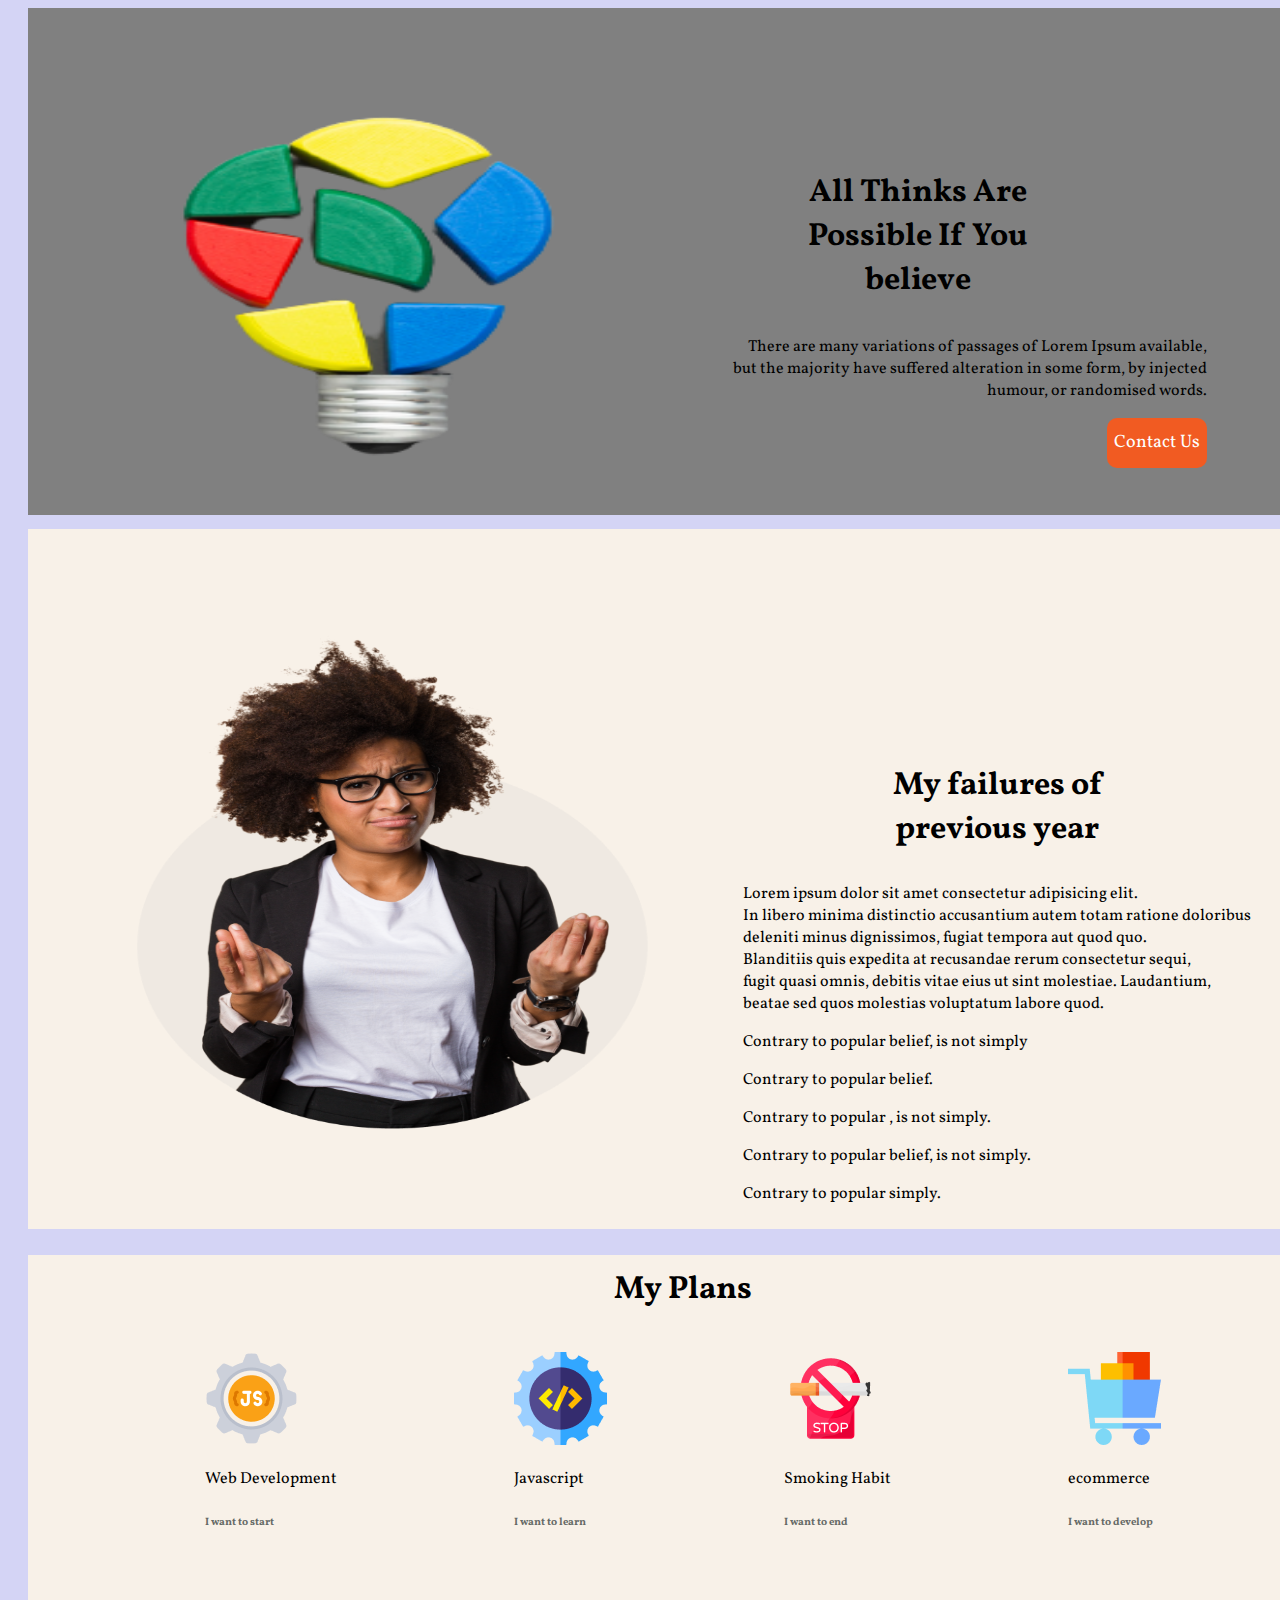
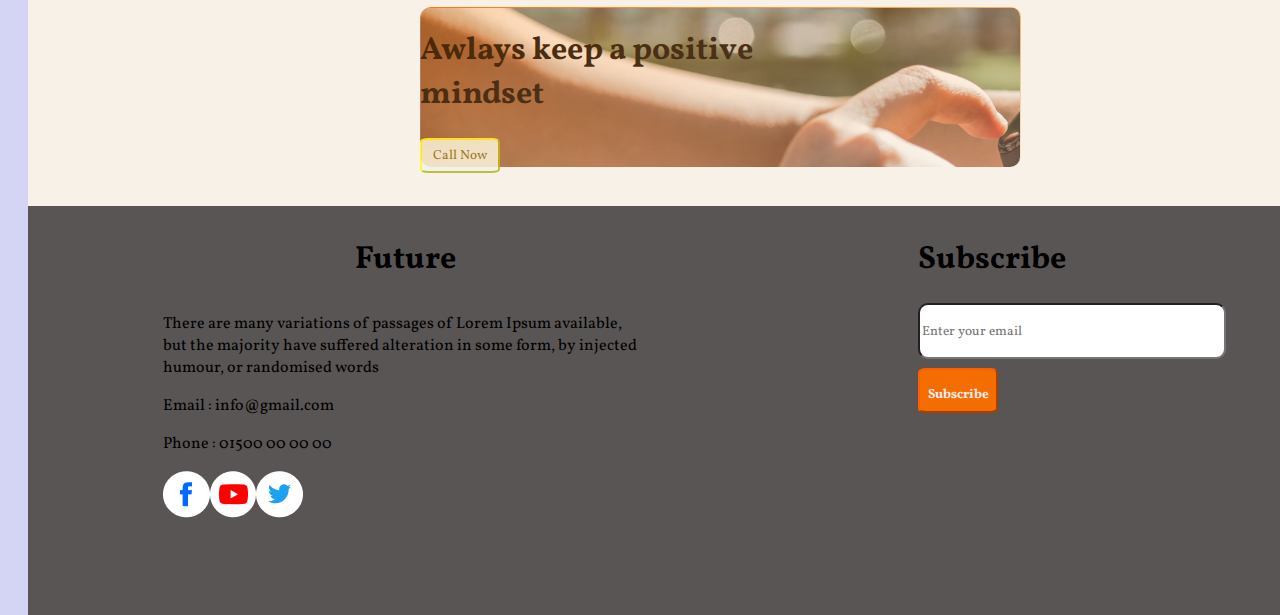
<file: index.html>
<!DOCTYPE html>
<html lang="en">
<head>
    <meta charset="UTF-8">
    <meta http-equiv="X-UA-Compatible" content="IE=edge">
    <meta name="viewport" content="width=device-width, initial-scale=1.0">
    <title>Document</title>
    <link rel="stylesheet" href="style.css">
    <link rel="stylesheet" href="https://cdnjs.cloudflare.com/ajax/libs/font-awesome/6.3.0/css/all.min.css" integrity="sha512-SzlrxWUlpfuzQ+pcUCosxcglQRNAq/DZjVsC0lE40xsADsfeQoEypE+enwcOiGjk/bSuGGKHEyjSoQ1zVisanQ==" crossorigin="anonymous" referrerpolicy="no-referrer" />
    <link rel="preconnect" href="https://fonts.googleapis.com">
<link rel="preconnect" href="https://fonts.gstatic.com" crossorigin>
<link href="https://fonts.googleapis.com/css2?family=Vollkorn&display=swap" rel="stylesheet">
</head>
<body>
    <header class="header">
        <div class="img">
            <img src="../images/banner/banner2-removebg-preview.png" alt="">
        </div>
        
            <div class="descpton">
                <h2>
                    All Thinks Are <br>
                    Possible If You
                    <br> believe
                </h2>
                <p>
                    There are many variations of passages of Lorem 
                    Ipsum available, <br> but the majority have suffered 
                    alteration in some form, by injected <br> humour, or
                     randomised words.
                </p>
                <button class="btn
                "target="_blank" >
                   <a href="https://www.google.com/search?q=habibur+rahman+raju&rlz=1C1CHBD_enBD1044BD1044&oq=habib&aqs=chrome.0.69i59j46i512j46i67j46i512j0i67j0i512j46i199i465i512j0i512l2j0i271.3509j0j15&sourceid=chrome&ie=UTF-8">Contact Us</a> 
                </button>
            </div>
        
    </header>
    <main>
       
       <div class="flex-cecund">
   
        <img src="../images/person.png" alt="">
    
       <div class="discaption-main">
        <h2>
            My failures of <br> previous year
        </h2>
        <p> Lorem ipsum dolor sit amet consectetur adipisicing elit. <br> In libero minima distinctio accusantium autem totam ratione doloribus <br>    deleniti minus dignissimos,  fugiat tempora aut quod quo.<br>  Blanditiis quis expedita at recusandae rerum consectetur sequi,<br>  fugit quasi omnis, debitis vitae eius ut sint molestiae. Laudantium,<br>  beatae sed quos molestias voluptatum labore quod.</p>
       
      <p><i  class="fa-solid fa-check"></i>Contrary to popular belief, is not simply</p>
      <p><i  class="fa-solid fa-check"></i>Contrary to popular belief.</p>
      <p><i  class="fa-solid fa-check"></i>Contrary to popular , is not simply.</p>
      <p><i  class="fa-solid fa-check"></i>Contrary to popular belief, is not simply.</p>
      <p><i  class="fa-solid fa-check"></i>Contrary to popular simply.</p>
      </div>
      </div>
   </main>

   <article class="icon">
    <h2 class="h2">My Plans</h2>
    <div class="icov-flex">
        <div>
            <img src="../images/icons/js.png" alt=""> 
            </img>
            <p>Web Development</p>
            <h6>I want to start</h6>
        </div>
        <div>
            <img src="../images/icons/web.png" alt=""></img>
                <p>Javascript</p>
                <h6>I want to learn</h6>
        </div>
        <div>
            <img src="../images/icons/smoke.png" alt="">
            </img>   <p>Smoking Habit</p>
            <h6>I want to end</h6>
        </div>
        <div>
            <img src="../images/icons/ecom.png
        " alt="">
               
            </img>
            <p>ecommerce</p>
            <h6 class="h6">I want to develop</h6>
        </div>
    </div>
    <div class="grident">
        <div class="aling">
            <h1 class="h
            ">Awlays keep a positive <br> mindset</h1>
            <button class="baton">
               <p class="p">Call Now</p> 
            </button>
        </div>
    </div>

    <footer class="futter">
<div class="thard-dflex">
    <div class="hasf">
        <h2>Future</h2>
        <p>There are many variations of passages of Lorem Ipsum available, but the majority have suffered alteration in some form, by injected humour, or randomised words</p>
        <p>Email : info@gmail.com</p>
        <p>Phone : 01500 00 00 00</p>
        <div class="icon-media">
            <div>
                <img src="../images/icons/fb.png" alt="">
            </div>
            <div> <img src="../images/icons/youtube.png" alt=""> </div>
            <div> <img src="../images/icons/twitter.png" alt="" srcset=""> </div>
        </div>
    </div>
    <div class="hafe">
        <h1>Subscribe</h1>
        <input class="input" type="input" placeholder="Enter your email">
        <button class="btn2"> <p class="Subscribe">Subscribe</p> </button>
    </div>
</div>
    </footer>
   </article>
    
</body>
</html>
</file>
<file: style.css>
/* header */ 
*{
    font-family: 'Vollkorn', serif;
    
   
}
body{
    width: 1350px;
    height: 809px;
    background-color: rgb(212, 212, 245);
}
.header{
    background-color: gray;
    margin:0 20px; 
  display: flex;

}
.img img{
    padding-left: 4%;
  position: relative;
    width: 600px;
    height: 500px;
}

.descpton{
    margin-right: 10%;
   margin-top: 10%;
    width: 800px;
    justify-content:center;
    align-items: center;
    text-align: right;

}

.btn{

    border: none;
    color: #f5f0f0;
    width: 100px;
    height: 50px;
    background-color: #f15b22;
border-radius: 10px;

}
button a{
    text-decoration: none;
   color: rgb(254, 255, 254);
   font-size: 18px;
   
}
/* main */
.flex-cecund{
    display: flex;
    justify-content: center;
    align-items: center;
    margin-top: 1%;
    background-color: rgb(248, 241, 232);
    width: 1310px;
    height: 700px;
    margin-left:20px;
}
.flex-cecund img{
    width: 550px;
    height: 500px;
}
.discaption-main{

    margin-top: 15%;
    margin-left: 6%;
}
i{
    color: rgb(2, 250, 35);

}

/* icone */
.icon{
    margin-top:0%;
    background-color: rgb(248, 241, 232);
    width: 1310px;
    height: 700px;
    margin-left: 20px;
    
}
h6{
 color: rgb(101, 105, 101);
}

.icov-flex{
    display: flex;
    justify-content: space-evenly;
    margin-top: 0%;
}
h2{
padding: 1%;
   text-align: center;
   font-size: xx-large;
}

/* lener-grident */
.grident{
   
    margin-top: 4%;
    border-radius:10px;
    width: 600px;
    height: 160px;
    left: 230px;
    margin-left: 30%;
    background-image: linear-gradient(to bottom right, rgb(255, 123, 0), rgba(255, 123, 0, 0.089));
    ;
}
.aling{
    position: absolute;
    margin-top: 0%;
    position: absolute;
    width: 600px;
    height: 160px;
    border-radius:10px;
left: 230px;
margin-left: 190px;

background-image: url(../images/watch.png);
opacity:.7;
} 
.baton{
    border-color: rgb(255, 251, 0);
    width: 80px;
    height: 35px;
    border-radius: 10%;
    background-color: rgb(237, 245, 235);
}
.p{
    color: rgb(119, 101, 0);
    font-size: 18;
    margin: 2%;
   }
   
   /* futter */
   .futter{
    width: 1350px;
    height: 409px;
    margin-top: 3%;
   background-color: #5a5555;

   }
   .thard-dflex{
    display: flex;
    justify-content: space-around;
   }
   .hasf{
    
width: 485px;
height: 3px;
left: 230px;
top: 2776px;
   }
.hafe{
   padding: 200;
width: 325px;
height: 10px;
left: 1046px;
top: 2776px;
margin-top: 10px;
   }
   .icon-media{
    display: flex;
    /* justify-content:space-around; */
     
   }
   .input{
    position: absolute;
width: 300px;
height: 50px;
border-radius: 10px;
   }
   .Subscribe{
    font-weight: 700;
  top: 22px;
  left: 22px;
    color: #f8ecec;
   }
   .btn2{
    justify-content: center;
    align-items: center;
    margin-top: 20%;
    border-color: rgb(255, 94, 0);
    width: 80px;
    height: 45px;
    border-radius: 10%;
    background-color: rgb(243, 109, 0);
   }
</file>
